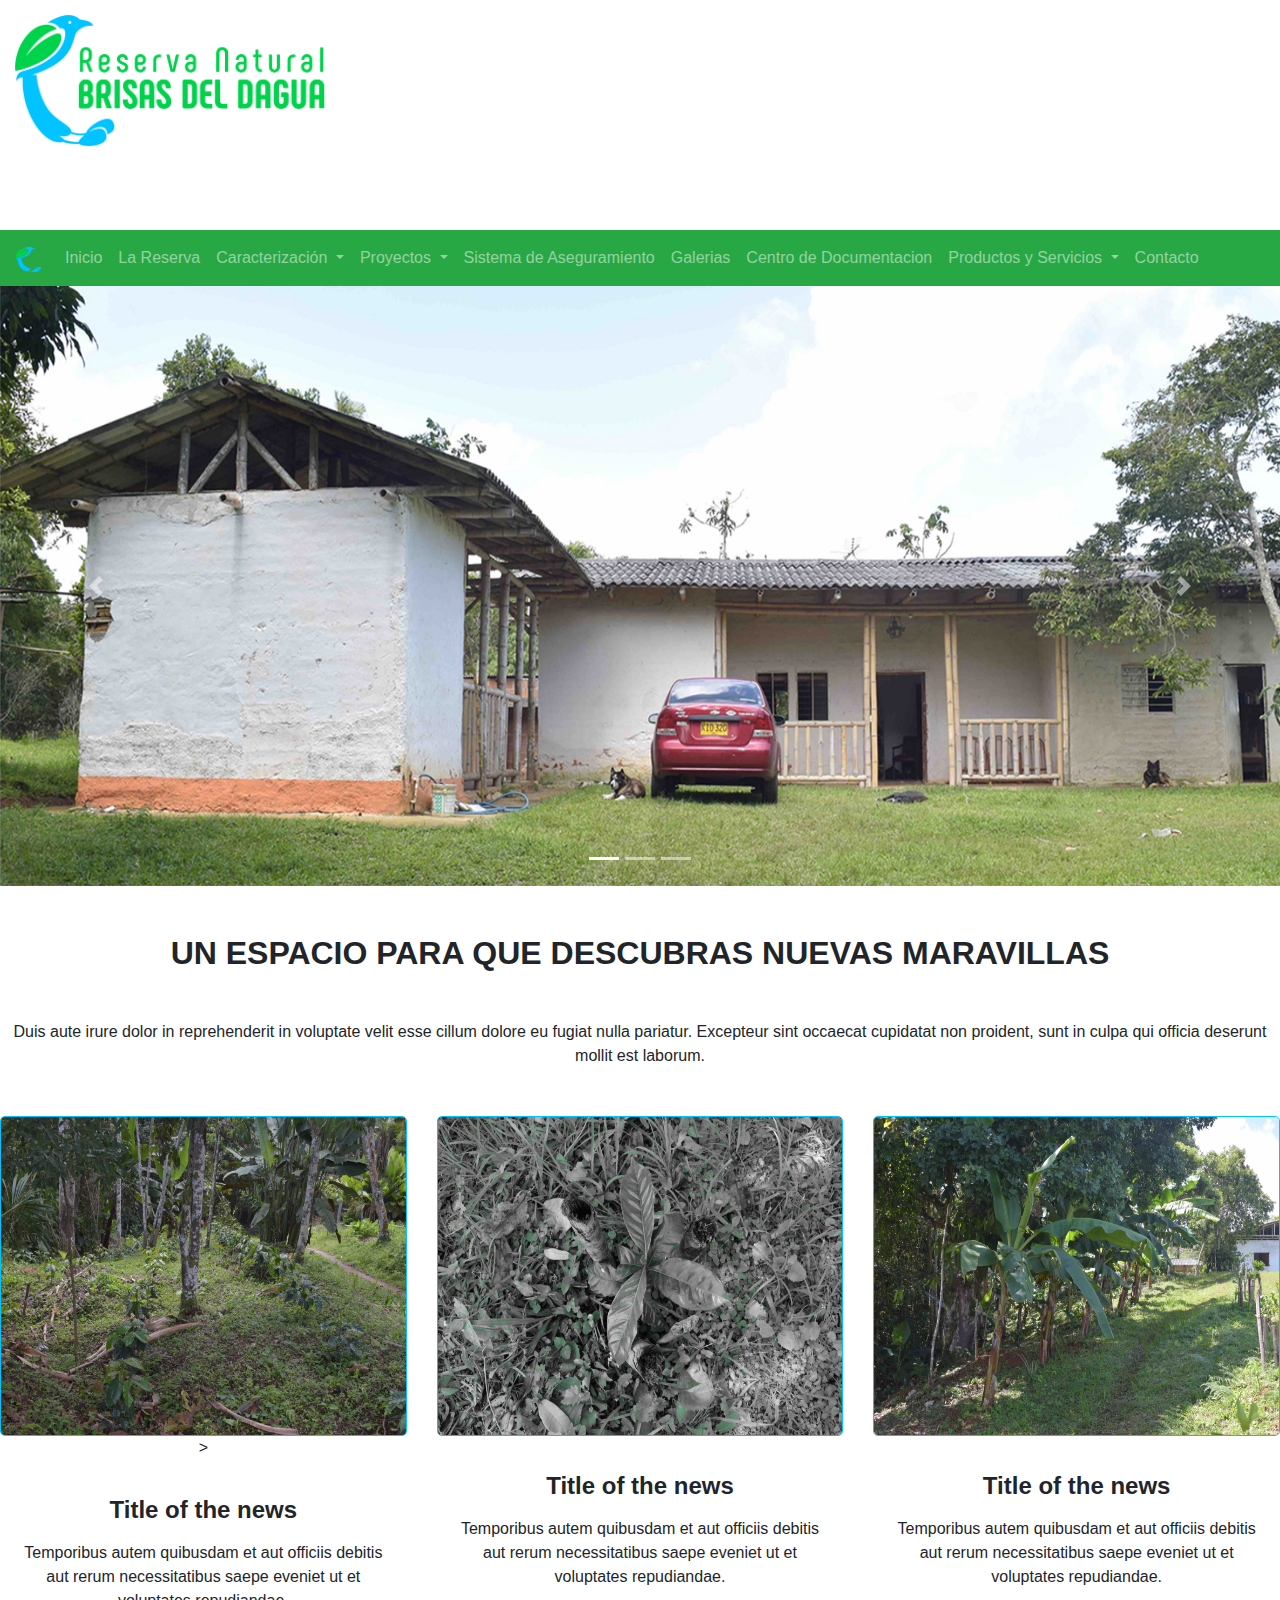
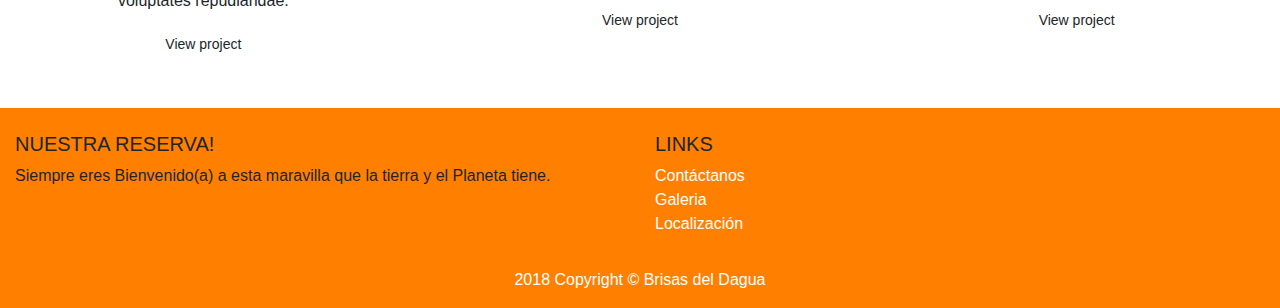
<file: index.html>
<!DOCTYPE html>
<html lang="es">
<head>
  <title>Reserva Natural Brisas del Dagua </title>
  <meta charset="utf-8">
  <meta name="viewport" content="width=device-width, initial-scale=1">
  <link rel="icon" href="Imagenes/Recurso%206.png">
  <link rel="stylesheet" href="https://maxcdn.bootstrapcdn.com/bootstrap/4.1.0/css/bootstrap.min.css">
  <script src="https://ajax.googleapis.com/ajax/libs/jquery/3.3.1/jquery.min.js"></script>
  <script src="https://cdnjs.cloudflare.com/ajax/libs/popper.js/1.14.0/umd/popper.min.js"></script>
  <script src="https://maxcdn.bootstrapcdn.com/bootstrap/4.1.0/js/bootstrap.min.js"></script>
  <style>
     
     

      .jumbotron {
          background: white;
          width: 100%;
          height: 225px;
          padding: 10px;
          margin: 5px;
          text-align: center;
          
        
      }
   
        
      .dropdown-menu{
          border: none;
      
       
          
        
         
      }
      section{
          text-align: center;
          margin: 0px;
          justify-content: center;
      }
     
      .img-fluid{
          width: 450px;
          height: 320px;
          margin:0px;
          padding: 0px;
          border: 1px solid #00C3FF;
          
        
          
      }
      .page-footer{
          background-color:  #FF8000;
          margin; 2px;
         
          
      }
      .page-footer a{
          color: white;
      }
     
  </style>
</head>
<body>

<div class="jumbotron text-left" style="margin-bottom:0" ".bg-success ">

  <h1><img src="Imagenes/Recurso%205.png" width="25%" height="25%"></h1>
 
</div>

<!-- BArra de navegador-->
<nav class="navbar navbar-expand-sm bg-success navbar-dark">
  <button class="navbar-toggler" data-toggle="collapse" data-target="#collapse_target">
      <span class="navbar-toggler-icon"></span>
  </button>
  <div class="collapse navbar-collapse"id="collapse_target">

  <!-- Brand -->
  <a class="navbar-brand" href="#"><img src="Imagenes/Recurso%206.png" style="height: 25px" width="25px"></a>

  <!-- Links -->
  <ul class="navbar-nav">
    <li class="nav-item " >
      <a class="nav-link" href="index.html">Inicio</a>
    </li>
    <li class="nav-item">
      <a class="nav-link" href="lareserva.html">La Reserva</a>
      <!-- Barra de nagecaion despeglable -->
    <li class="nav-item dropdown">
      <a class="nav-link dropdown-toggle" href="#" id="navbardrop" data-toggle="dropdown">
       Caracterización
      </a>
      <div class="dropdown-menu  bg-success navbar-dark">
        <a class="dropdown-item" href="#">Caracterizacion1</a>
        <a class="dropdown-item" href="#">Caracterizacion2</a>
        <a class="dropdown-item" href="#">Caracterizacion3</a>
      </div>
    </li>
     <li class="nav-item dropdown">
      <a class="nav-link dropdown-toggle" href="#" id="navbardrop" data-toggle="dropdown">
        Proyectos
      </a>
      <div class="dropdown-menu bg-success navbar-dark">
        <a class="dropdown-item" href="#">Proyecto 1</a>
        <a class="dropdown-item" href="#">Proyecto 2</a>
        <a class="dropdown-item" href="#">Proyecto 3</a>
      </div>
    </li>
    <li class="nav-item">
      <a class="nav-link" href="#">Sistema de Aseguramiento</a>
    </li>
     <li class="nav-item">
      <a class="nav-link" href="#">Galerias</a>
    </li>
     <li class="nav-item">
      <a class="nav-link" href="#">Centro de Documentacion</a>
    </li>
     <!-- Barra de nagecaion despeglable -->
    <li class="nav-item dropdown ">
      <a class="nav-link dropdown-toggle" href="#" id="navbardrop" data-toggle="dropdown">
       Productos y Servicios
      </a>
      <div class="dropdown-menu bg-success navbar-dark">
        <a class="dropdown-item" href="#">Producto 1</a>
        <a class="dropdown-item" href="#">Producto 2</a>
        <a class="dropdown-item" href="#">Producto 3</a>
      </div>
    </li>
     <li class="nav-item">
      <a class="nav-link" href="contacto.html">Contacto</a>
    </li>
    
   
    <!-- Dropdown -->
   
  </ul>
  </div>
</nav>
<!-- slideshow para foto de pagina principal-->
<div id="demo" class="carousel slide" data-ride="carousel">

  <!-- Indicators -->
  <ul class="carousel-indicators">
    <li data-target="#demo" data-slide-to="0" class="active"></li>
    <li data-target="#demo" data-slide-to="1"></li>
    <li data-target="#demo" data-slide-to="2"></li>
  </ul>
  
  <!-- The slideshow -->
  <div class="carousel-inner">
    <div class="carousel-item active">
      <img src="Imagenes/foto28-1.jpg" alt="" width="100%" height="600">
    </div>
    <div class="carousel-item">
      <img src="Imagenes/foto28-2.jpg" alt="" width="100%" height="600">
    </div>
    <div class="carousel-item">
      <img src="Imagenes/foto28-4.jpg" alt="" width="100%" height="600">
    </div>
  </div>
  
  <!-- Left and right controls -->
  <a class="carousel-control-prev" href="#demo" data-slide="prev">
    <span class="carousel-control-prev-icon"></span>
  </a>
  <a class="carousel-control-next" href="#demo" data-slide="next">
    <span class="carousel-control-next-icon"></span>
  </a>
</div>







<!-- Section con 3 columnas y fotos con texto-->
<section class="text-center my-5">

  <!-- Section heading -->
  <h2 class="h1-responsive font-weight-bold my-5">UN ESPACIO PARA QUE DESCUBRAS NUEVAS MARAVILLAS</h2>
  <!-- Section description -->
  <p class="grey-text w-responsive mx-auto mb-5">Duis aute irure dolor in reprehenderit in voluptate velit esse cillum dolore eu fugiat nulla pariatur. Excepteur sint occaecat cupidatat non proident, sunt in culpa qui officia deserunt mollit est laborum.</p>

  <!-- Grid row -->
  <div class="row text-center">

    <!-- Grid column -->
    <div class="col-lg-4 col-md-12 mb-lg-0 mb-4">
      <!--Featured image-->
      <div class="view overlay rounded z-depth-1">
        <img src="Imagenes/foto28-2.jpg" class="img-fluid" alt="Sample project image"style="border-radius: 5px">>
        <a>
          <div class="mask rgba-white-slight"></div>
        </a>
      </div>
      <!--Excerpt-->
      <div class="card-body pb-0">
        <h4 class="font-weight-bold my-3">Title of the news</h4>
        <p class="grey-text">Temporibus autem quibusdam et aut officiis debitis aut rerum necessitatibus saepe eveniet ut et voluptates repudiandae.
        </p>
        <a class="btn btn-indigo btn-sm"><i class="fa fa-clone left"></i> View project</a>
      </div>
    </div>
    <!-- Grid column -->

    <!-- Grid column -->
    <div class="col-lg-4 col-md-6 mb-md-0 mb-4">
      <!--Featured image-->
      <div class="view overlay rounded z-depth-1">
        <img src="Imagenes/foto28-3.jpg" class="img-fluid" alt="Sample project image" style="border-radius: 5px">
        <a>
          <div class="mask rgba-white-slight"></div>
        </a>
      </div>
      <!--Excerpt-->
      <div class="card-body pb-0">
        <h4 class="font-weight-bold my-3">Title of the news</h4>
        <p class="grey-text">Temporibus autem quibusdam et aut officiis debitis aut rerum necessitatibus saepe eveniet ut et voluptates repudiandae.
        </p>
        <a class="btn btn-indigo btn-sm"><i class="fa fa-clone left"></i> View project</a>
      </div>
    </div>
    <!-- Grid column -->

    <!-- Grid column -->
    <div class="col-lg-4 col-md-6">
      <!--Featured image-->
      <div class="view overlay rounded z-depth-1">
        <img src="Imagenes/foto28-4.jpg" class="img-fluid" alt="Sample project image"style="border-radius: 5px">
        <a>
          <div class="mask rgba-white-slight"></div>
        </a>
      </div>
      <!--Excerpt-->
      <div class="card-body pb-0">
        <h4 class="font-weight-bold my-3">Title of the news</h4>
        <p class="grey-text">Temporibus autem quibusdam et aut officiis debitis aut rerum necessitatibus saepe eveniet ut et voluptates repudiandae.
        </p>
        <a class="btn btn-indigo btn-sm"><i class="fa fa-clone left"></i> View project</a>
      </div>
    </div>
    <!-- Grid column -->

  </div>
  <!-- Grid row -->

</section>
<!-- Projects section v.1 -->
 

<!-- Footer basico con informacion y Links-->
<footer class="page-footer font-small blue pt-4 mt-4">

  <!-- Footer Links -->
  <div class="container-fluid text-center text-md-left">

    <!-- Grid row -->
    <div class="row">

      <!-- Grid column -->
      <div class="col-md-6 mt-md-0 mt-3">

        <!-- Content -->
        <h5 class="text-uppercase">NUESTRA RESERVA!</h5>
        <p>Siempre eres Bienvenido(a) a esta maravilla que la tierra y el Planeta tiene.</p>

      </div>
      <!-- Grid column -->

      <hr class="clearfix w-100 d-md-none pb-3">

      <!-- Grid column -->
      <div class="col-md-6 mb-md-0 mb-3">

        <!-- Links -->
        <h5 class="text-uppercase">Links</h5>

        <ul class="list-unstyled">
          <li>
            <a href="#!">Contáctanos</a>
          </li>
          <li>
            <a href="#!">Galeria</a>
          </li>
          <li>
            <a href="#!">Localización</a>
          </li>
         
        </ul>

      </div>
      <!-- Grid column -->

    </div>
    <!-- Grid row -->

  </div>
  <!-- Footer Links -->

  <!-- Copyright -->
  <div class="footer-copyright text-center py-3" >
    <a href="https://mdbootstrap.com/bootstrap-tutorial/"> 2018 Copyright © Brisas del Dagua</a>
  </div>
  <!-- Copyright -->

</footer>
<!-- Footer -->
                
</body>
</html>
</file>
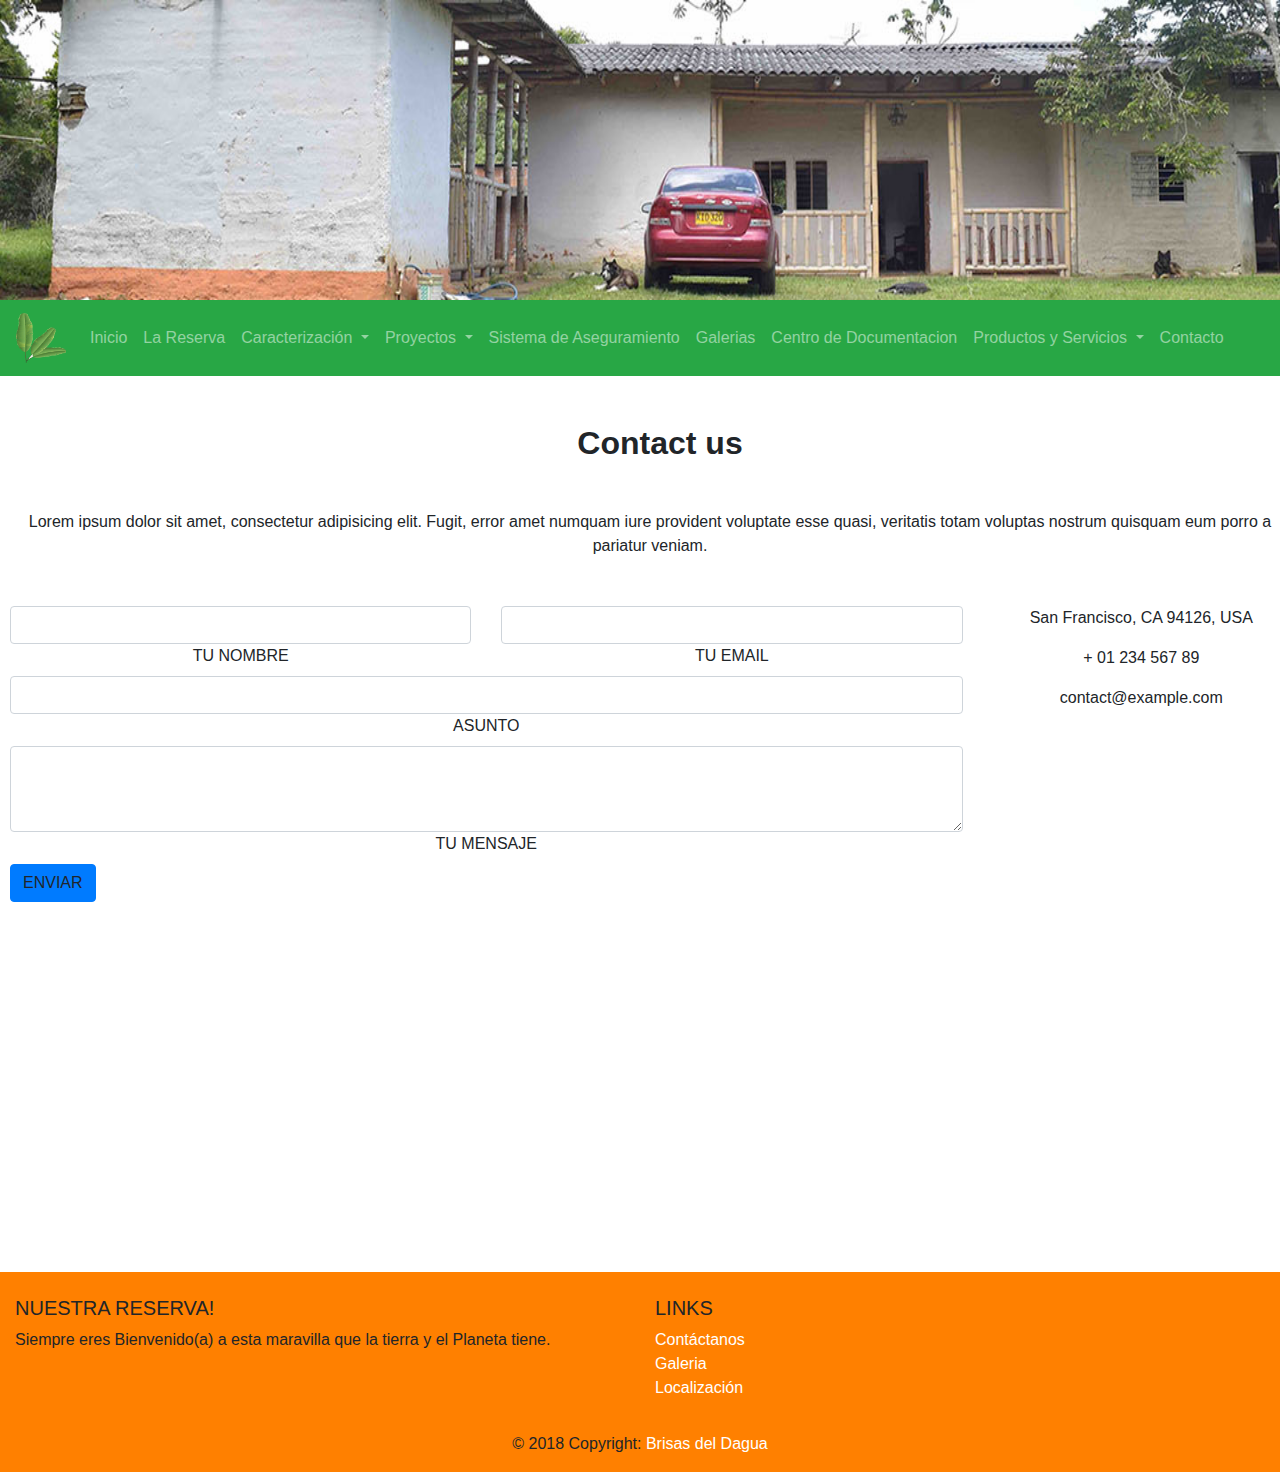
<file: contacto.html>
<!DOCTYPE html>
<html lang="es">
<head>
  <title>Bootstrap 4 Website Example </title>
  <meta charset="utf-8">
  <meta name="viewport" content="width=device-width, initial-scale=1">
  <link rel="stylesheet" href="https://maxcdn.bootstrapcdn.com/bootstrap/4.1.0/css/bootstrap.min.css">
  <script src="https://ajax.googleapis.com/ajax/libs/jquery/3.3.1/jquery.min.js"></script>
  <script src="https://cdnjs.cloudflare.com/ajax/libs/popper.js/1.14.0/umd/popper.min.js"></script>
  <script src="https://maxcdn.bootstrapcdn.com/bootstrap/4.1.0/js/bootstrap.min.js"></script>
  <style>
     
     

      .jumbotron {
          background: white;
          width: 100%;
          height: 300px;
          padding: 0px;
          text-align: center;
          
        
      }
      .jumbotron img{
          width: 100%;
          height: 300px;
      }
   
        
      .dropdown-menu{
          border: none;
         
      }
   
      section{
          width: 100%;
          height: 800px;
          margin: 0px;
      }  
       .my-5{
          margin: 10px;
          text-align: center;
          width: 100%;
          display: block;
        
      }  
          
      
      .page-footer{
          background-color:  #FF8000;
          margin; 2px;
         
          
      }
      .page-footer a{
          color: white;
      }
     
  </style>
</head>
<body>

<div class="jumbotron text-center" style="margin-bottom:0" ".bg-success ">

  <h1><img src="Imagenes/foto-test.jpg"></h1>
 
</div>

<!-- BArra de navegador-->
<nav class="navbar navbar-expand-sm bg-success navbar-dark">
  <button class="navbar-toggler" data-toggle="collapse" data-target="#collapse_target">
      <span class="navbar-toggler-icon"></span>
  </button>
  <div class="collapse navbar-collapse"id="collapse_target">

  <!-- Brand -->
  <a class="navbar-brand" href="#"><img src="Imagenes/hojadeplatano.png" style="height: 50px" width="50px"></a>

  <!-- Links -->
  <ul class="navbar-nav">
    <li class="nav-item " >
      <a class="nav-link" href="index.html">Inicio</a>
    </li>
    <li class="nav-item">
      <a class="nav-link" href="#">La Reserva</a>
      <!-- Barra de nagecaion despeglable -->
    <li class="nav-item dropdown">
      <a class="nav-link dropdown-toggle" href="#" id="navbardrop" data-toggle="dropdown">
       Caracterización
      </a>
      <div class="dropdown-menu  bg-success navbar-dark">
        <a class="dropdown-item" href="#">Caracterizacion1</a>
        <a class="dropdown-item" href="#">Caracterizacion2</a>
        <a class="dropdown-item" href="#">Caracterizacion3</a>
      </div>
    </li>
     <li class="nav-item dropdown">
      <a class="nav-link dropdown-toggle" href="#" id="navbardrop" data-toggle="dropdown">
        Proyectos
      </a>
      <div class="dropdown-menu bg-success navbar-dark">
        <a class="dropdown-item" href="#">Proyecto 1</a>
        <a class="dropdown-item" href="#">Proyecto 2</a>
        <a class="dropdown-item" href="#">Proyecto 3</a>
      </div>
    </li>
    <li class="nav-item">
      <a class="nav-link" href="#">Sistema de Aseguramiento</a>
    </li>
     <li class="nav-item">
      <a class="nav-link" href="#">Galerias</a>
    </li>
     <li class="nav-item">
      <a class="nav-link" href="#">Centro de Documentacion</a>
    </li>
     <!-- Barra de nagecaion despeglable -->
    <li class="nav-item dropdown ">
      <a class="nav-link dropdown-toggle" href="#" id="navbardrop" data-toggle="dropdown">
       Productos y Servicios
      </a>
      <div class="dropdown-menu bg-success navbar-dark">
        <a class="dropdown-item" href="#">Producto 1</a>
        <a class="dropdown-item" href="#">Producto 2</a>
        <a class="dropdown-item" href="#">Producto 3</a>
      </div>
    </li>
     <li class="nav-item">
      <a class="nav-link" href="contacto.html">Contacto</a>
    </li>
    
   
    <!-- Dropdown -->
   
  </ul>
  </div>
</nav>


<!-- Section: Contact v.2 -->
<section class="my-5">

  <!-- Section heading -->
  <h2 class="h1-responsive font-weight-bold text-center my-5">Contact us</h2>
  <!-- Section description -->
  <p class="text-center w-responsive mx-auto mb-5">Lorem ipsum dolor sit amet, consectetur adipisicing elit. Fugit, error amet numquam iure provident voluptate esse quasi, veritatis totam voluptas nostrum quisquam eum porro a pariatur veniam.</p>

  <!-- Grid row -->
  <div class="row">

    <!-- Grid column -->
    <div class="col-md-9 mb-md-0 mb-5">

      <form>

        <!-- Grid row -->
        <div class="row">

          <!-- Grid column -->
          <div class="col-md-6">
            <div class="md-form mb-0">
              <input type="text" id="contact-name" class="form-control">
              <label for="contact-name" class="">TU NOMBRE</label>
            </div>
          </div>
          <!-- Grid column -->

          <!-- Grid column -->
          <div class="col-md-6">
            <div class="md-form mb-0">
              <input type="text" id="contact-email" class="form-control">
              <label for="contact-email" class="">TU EMAIL</label>
            </div>
          </div>
          <!-- Grid column -->

        </div>
        <!-- Grid row -->

        <!-- Grid row -->
        <div class="row">

          <!-- Grid column -->
          <div class="col-md-12">
            <div class="md-form mb-0">
              <input type="text" id="contact-Subject" class="form-control" >
              <label for="contact-Subject" class="">ASUNTO</label>
            </div>
          </div>
          <!-- Grid column -->

        </div>
        <!-- Grid row -->

        <!-- Grid row -->
        <div class="row">

          <!-- Grid column -->
          <div class="col-md-12">
            <div class="md-form">
              <textarea type="text" id="contact-message" class="form-control md-textarea" rows="3"></textarea>
              <label for="contact-message">TU MENSAJE</label>
            </div>
          </div>
          <!-- Grid column -->

        </div>
        <!-- Grid row -->

      </form>

      <div class="text-center text-md-left">
        <a class="btn btn-primary btn-md" >ENVIAR</a>
      </div>

    </div>
    <!-- Grid column -->

    <!-- Grid column -->
    <div class="col-md-3 text-center">
      <ul class="list-unstyled mb-0">
        <li>
          <i class="fa fa-map-marker fa-2x blue-text"></i>
          <p>San Francisco, CA 94126, USA</p>
        </li>
        <li>
          <i class="fa fa-phone fa-2x mt-4 blue-text"></i>
          <p>+ 01 234 567 89</p>
        </li>
        <li>
          <i class="fa fa-envelope fa-2x mt-4 blue-text"></i>
          <p class="mb-0">contact@example.com</p>
        </li>
      </ul>
    </div>
    <!-- Grid column -->

  </div>
  <!-- Grid row -->

</section>
<!-- Section: Contact v.2 -->
            



 

<!-- Footer basico con informacion y Links-->
<footer class="page-footer font-small blue pt-4 mt-4">

  <!-- Footer Links -->
  <div class="container-fluid text-center text-md-left">

    <!-- Grid row -->
    <div class="row">

      <!-- Grid column -->
      <div class="col-md-6 mt-md-0 mt-3">

        <!-- Content -->
        <h5 class="text-uppercase">NUESTRA RESERVA!</h5>
        <p>Siempre eres Bienvenido(a) a esta maravilla que la tierra y el Planeta tiene.</p>

      </div>
      <!-- Grid column -->

      <hr class="clearfix w-100 d-md-none pb-3">

      <!-- Grid column -->
      <div class="col-md-6 mb-md-0 mb-3">

        <!-- Links -->
        <h5 class="text-uppercase">Links</h5>

        <ul class="list-unstyled">
          <li>
            <a href="#!">Contáctanos</a>
          </li>
          <li>
            <a href="#!">Galeria</a>
          </li>
          <li>
            <a href="#!">Localización</a>
          </li>
         
        </ul>

      </div>
      <!-- Grid column -->

    </div>
    <!-- Grid row -->

  </div>
  <!-- Footer Links -->

  <!-- Copyright -->
  <div class="footer-copyright text-center py-3">© 2018 Copyright:
    <a href="https://mdbootstrap.com/bootstrap-tutorial/"> Brisas del Dagua</a>
  </div>
  <!-- Copyright -->

</footer>
<!-- Footer -->
                
</body>
</html>
</file>
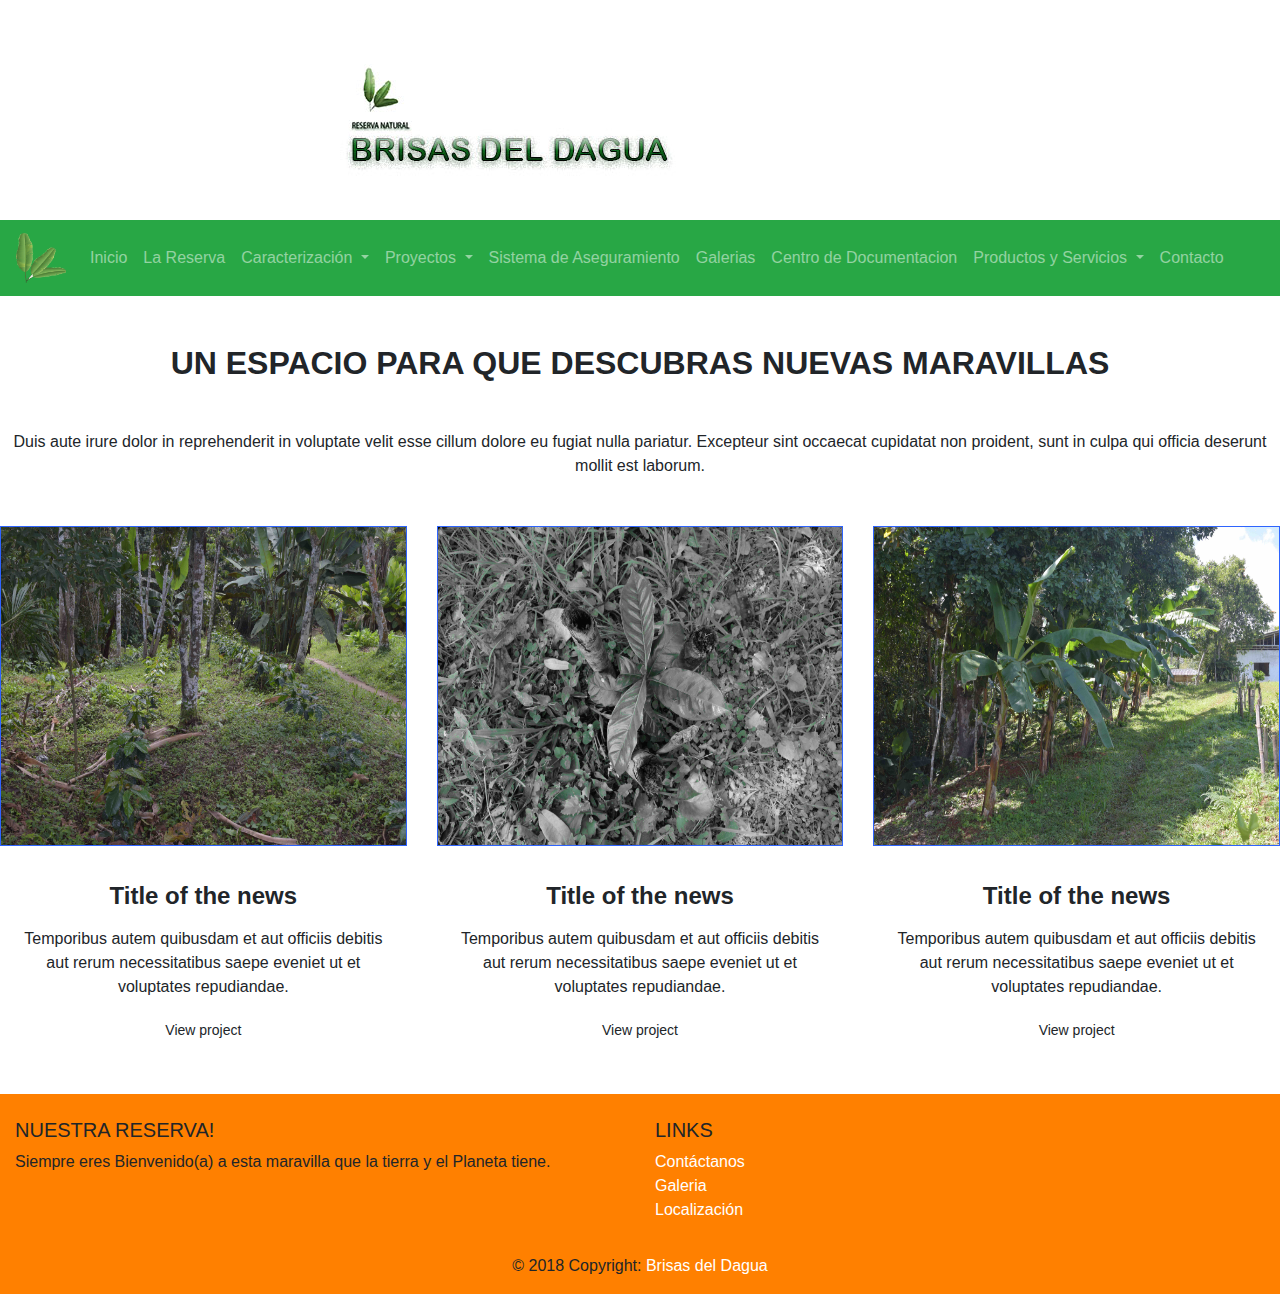
<file: lareserva.html>
<!DOCTYPE html>
<html lang="es">
<head>
  <title>Bootstrap 4 Website Example </title>
  <meta charset="utf-8">
  <meta name="viewport" content="width=device-width, initial-scale=1">
  <link rel="stylesheet" href="https://maxcdn.bootstrapcdn.com/bootstrap/4.1.0/css/bootstrap.min.css">
  <script src="https://ajax.googleapis.com/ajax/libs/jquery/3.3.1/jquery.min.js"></script>
  <script src="https://cdnjs.cloudflare.com/ajax/libs/popper.js/1.14.0/umd/popper.min.js"></script>
  <script src="https://maxcdn.bootstrapcdn.com/bootstrap/4.1.0/js/bootstrap.min.js"></script>
  <style>
     
     

      .jumbotron {
          background: white;
          width: 100%;
          height: 220px;
          padding: 0px;
          text-align: center;
          
        
      }
   
        
      .dropdown-menu{
          border: none;
         
      }
      section{
          text-align: center;
          margin: 0px;
          justify-content: center;
      }
     
      .img-fluid{
          width: 450px;
          height: 320px;
          margin:0px;
          padding: 0px;
          border: 1px solid #2E64FE;
          
        
          
      }
      .page-footer{
          background-color:  #FF8000;
          margin; 2px;
         
          
      }
      .page-footer a{
          color: white;
      }
     
  </style>
</head>
<body>

<div class="jumbotron text-center" style="margin-bottom:0" ".bg-success ">

  <h1><img src="Imagenes/logo-brisas.jpg"></h1>
 
</div>

<!-- BArra de navegador-->
<nav class="navbar navbar-expand-sm bg-success navbar-dark">
  <button class="navbar-toggler" data-toggle="collapse" data-target="#collapse_target">
      <span class="navbar-toggler-icon"></span>
  </button>
  <div class="collapse navbar-collapse"id="collapse_target">

  <!-- Brand -->
  <a class="navbar-brand" href="#"><img src="Imagenes/hojadeplatano.png" style="height: 50px" width="50px"></a>

  <!-- Links -->
  <ul class="navbar-nav">
    <li class="nav-item " >
      <a class="nav-link" href="index.html">Inicio</a>
    </li>
    <li class="nav-item">
      <a class="nav-link" href="#">La Reserva</a>
      <!-- Barra de nagecaion despeglable -->
    <li class="nav-item dropdown">
      <a class="nav-link dropdown-toggle" href="#" id="navbardrop" data-toggle="dropdown">
       Caracterización
      </a>
      <div class="dropdown-menu  bg-success navbar-dark">
        <a class="dropdown-item" href="#">Caracterizacion1</a>
        <a class="dropdown-item" href="#">Caracterizacion2</a>
        <a class="dropdown-item" href="#">Caracterizacion3</a>
      </div>
    </li>
     <li class="nav-item dropdown">
      <a class="nav-link dropdown-toggle" href="#" id="navbardrop" data-toggle="dropdown">
        Proyectos
      </a>
      <div class="dropdown-menu bg-success navbar-dark">
        <a class="dropdown-item" href="#">Proyecto 1</a>
        <a class="dropdown-item" href="#">Proyecto 2</a>
        <a class="dropdown-item" href="#">Proyecto 3</a>
      </div>
    </li>
    <li class="nav-item">
      <a class="nav-link" href="#">Sistema de Aseguramiento</a>
    </li>
     <li class="nav-item">
      <a class="nav-link" href="#">Galerias</a>
    </li>
     <li class="nav-item">
      <a class="nav-link" href="#">Centro de Documentacion</a>
    </li>
     <!-- Barra de nagecaion despeglable -->
    <li class="nav-item dropdown ">
      <a class="nav-link dropdown-toggle" href="#" id="navbardrop" data-toggle="dropdown">
       Productos y Servicios
      </a>
      <div class="dropdown-menu bg-success navbar-dark">
        <a class="dropdown-item" href="#">Producto 1</a>
        <a class="dropdown-item" href="#">Producto 2</a>
        <a class="dropdown-item" href="#">Producto 3</a>
      </div>
    </li>
     <li class="nav-item">
      <a class="nav-link" href="contacto.html">Contacto</a>
    </li>
    
   
    <!-- Dropdown -->
   
  </ul>
  </div>
</nav>

<section class="text-center my-5">

  <!-- Section heading -->
  <h2 class="h1-responsive font-weight-bold my-5">UN ESPACIO PARA QUE DESCUBRAS NUEVAS MARAVILLAS</h2>
  <!-- Section description -->
  <p class="grey-text w-responsive mx-auto mb-5">Duis aute irure dolor in reprehenderit in voluptate velit esse cillum dolore eu fugiat nulla pariatur. Excepteur sint occaecat cupidatat non proident, sunt in culpa qui officia deserunt mollit est laborum.</p>

  <!-- Grid row -->
  <div class="row text-center">

    <!-- Grid column -->
    <div class="col-lg-4 col-md-12 mb-lg-0 mb-4">
      <!--Featured image-->
      <div class="view overlay rounded z-depth-1">
        <img src="Imagenes/foto28-2.jpg" class="img-fluid" alt="Sample project image">
        <a>
          <div class="mask rgba-white-slight"></div>
        </a>
      </div>
      <!--Excerpt-->
      <div class="card-body pb-0">
        <h4 class="font-weight-bold my-3">Title of the news</h4>
        <p class="grey-text">Temporibus autem quibusdam et aut officiis debitis aut rerum necessitatibus saepe eveniet ut et voluptates repudiandae.
        </p>
        <a class="btn btn-indigo btn-sm"><i class="fa fa-clone left"></i> View project</a>
      </div>
    </div>
    <!-- Grid column -->

    <!-- Grid column -->
    <div class="col-lg-4 col-md-6 mb-md-0 mb-4">
      <!--Featured image-->
      <div class="view overlay rounded z-depth-1">
        <img src="Imagenes/foto28-3.jpg" class="img-fluid" alt="Sample project image">
        <a>
          <div class="mask rgba-white-slight"></div>
        </a>
      </div>
      <!--Excerpt-->
      <div class="card-body pb-0">
        <h4 class="font-weight-bold my-3">Title of the news</h4>
        <p class="grey-text">Temporibus autem quibusdam et aut officiis debitis aut rerum necessitatibus saepe eveniet ut et voluptates repudiandae.
        </p>
        <a class="btn btn-indigo btn-sm"><i class="fa fa-clone left"></i> View project</a>
      </div>
    </div>
    <!-- Grid column -->

    <!-- Grid column -->
    <div class="col-lg-4 col-md-6">
      <!--Featured image-->
      <div class="view overlay rounded z-depth-1">
        <img src="Imagenes/foto28-4.jpg" class="img-fluid" alt="Sample project image">
        <a>
          <div class="mask rgba-white-slight"></div>
        </a>
      </div>
      <!--Excerpt-->
      <div class="card-body pb-0">
        <h4 class="font-weight-bold my-3">Title of the news</h4>
        <p class="grey-text">Temporibus autem quibusdam et aut officiis debitis aut rerum necessitatibus saepe eveniet ut et voluptates repudiandae.
        </p>
        <a class="btn btn-indigo btn-sm"><i class="fa fa-clone left"></i> View project</a>
      </div>
    </div>
    <!-- Grid column -->

  </div>
  <!-- Grid row -->

</section>
<!-- Projects section v.1 -->





 

<!-- Footer basico con informacion y Links-->
<footer class="page-footer font-small blue pt-4 mt-4">

  <!-- Footer Links -->
  <div class="container-fluid text-center text-md-left">

    <!-- Grid row -->
    <div class="row">

      <!-- Grid column -->
      <div class="col-md-6 mt-md-0 mt-3">

        <!-- Content -->
        <h5 class="text-uppercase">NUESTRA RESERVA!</h5>
        <p>Siempre eres Bienvenido(a) a esta maravilla que la tierra y el Planeta tiene.</p>

      </div>
      <!-- Grid column -->

      <hr class="clearfix w-100 d-md-none pb-3">

      <!-- Grid column -->
      <div class="col-md-6 mb-md-0 mb-3">

        <!-- Links -->
        <h5 class="text-uppercase">Links</h5>

        <ul class="list-unstyled">
          <li>
            <a href="#!">Contáctanos</a>
          </li>
          <li>
            <a href="#!">Galeria</a>
          </li>
          <li>
            <a href="#!">Localización</a>
          </li>
         
        </ul>

      </div>
      <!-- Grid column -->

    </div>
    <!-- Grid row -->

  </div>
  <!-- Footer Links -->

  <!-- Copyright -->
  <div class="footer-copyright text-center py-3">© 2018 Copyright:
    <a href="https://mdbootstrap.com/bootstrap-tutorial/"> Brisas del Dagua</a>
  </div>
  <!-- Copyright -->

</footer>
<!-- Footer -->
                
</body>
</html>
</file>
